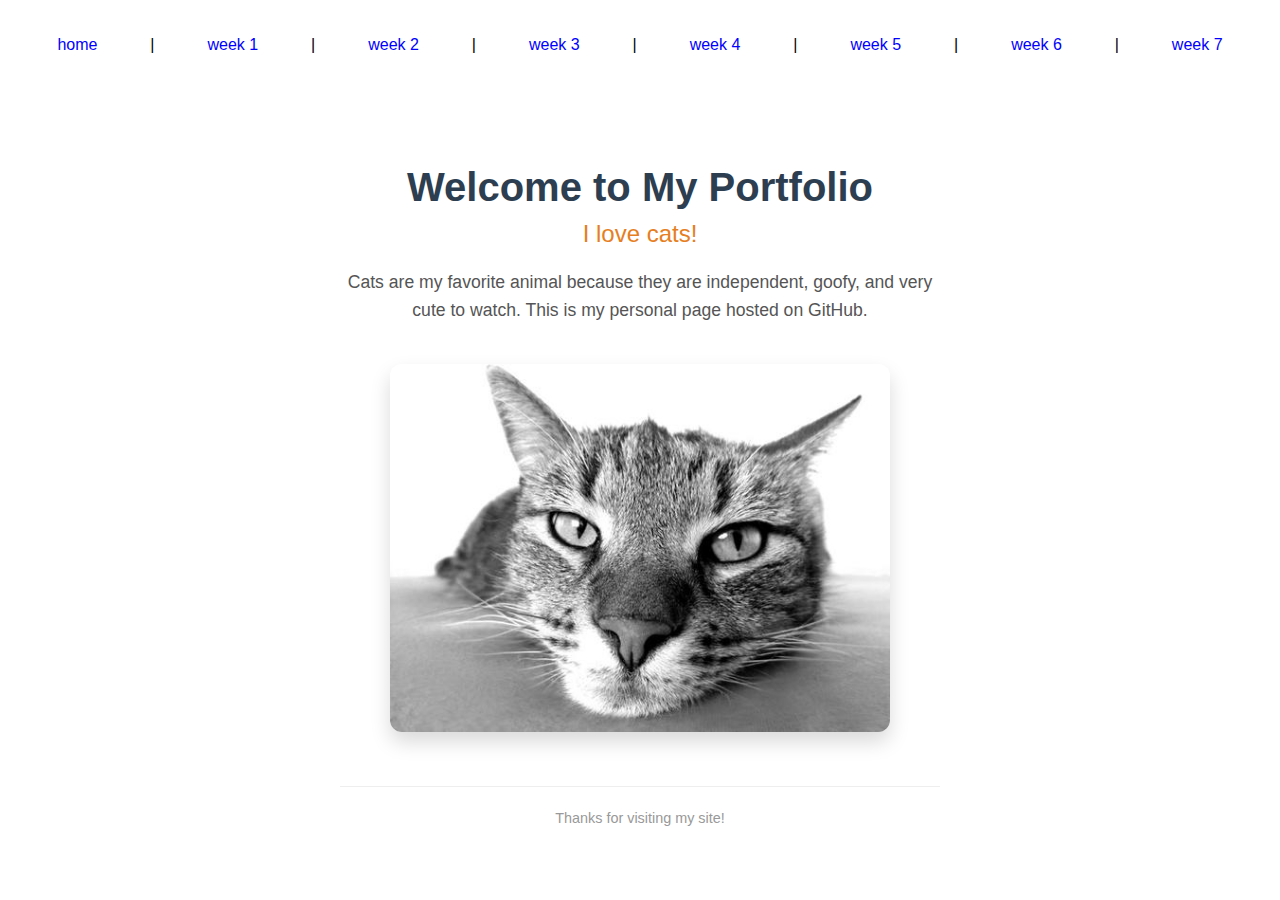
<file: index.html>
<!DOCTYPE html>
<html>
  <head>
    <title>IT Fundamentals</title>
    <link rel="stylesheet" href="./css/mypdfstyle.css">
  </head>
  <body>
<div>
&nbsp;
<a href="home.html" target="dock">home</a> |
<a href="week1.html" target="dock">week 1</a> |
<a href="week2.html" target="dock">week 2</a> |
<a href="week3.html" target="dock">week 3</a> |
<a href="week4.html" target="dock">week 4</a> |
<a href="week5.html" target="dock">week 5</a> |
<a href="week6.html" target="dock">week 6</a> |
<a href="week7.html" target="dock">week 7</a> 
&nbsp;
</div>
    <iframe src="home.html" name="dock"></iframe>
  </body>
</html>
</file>
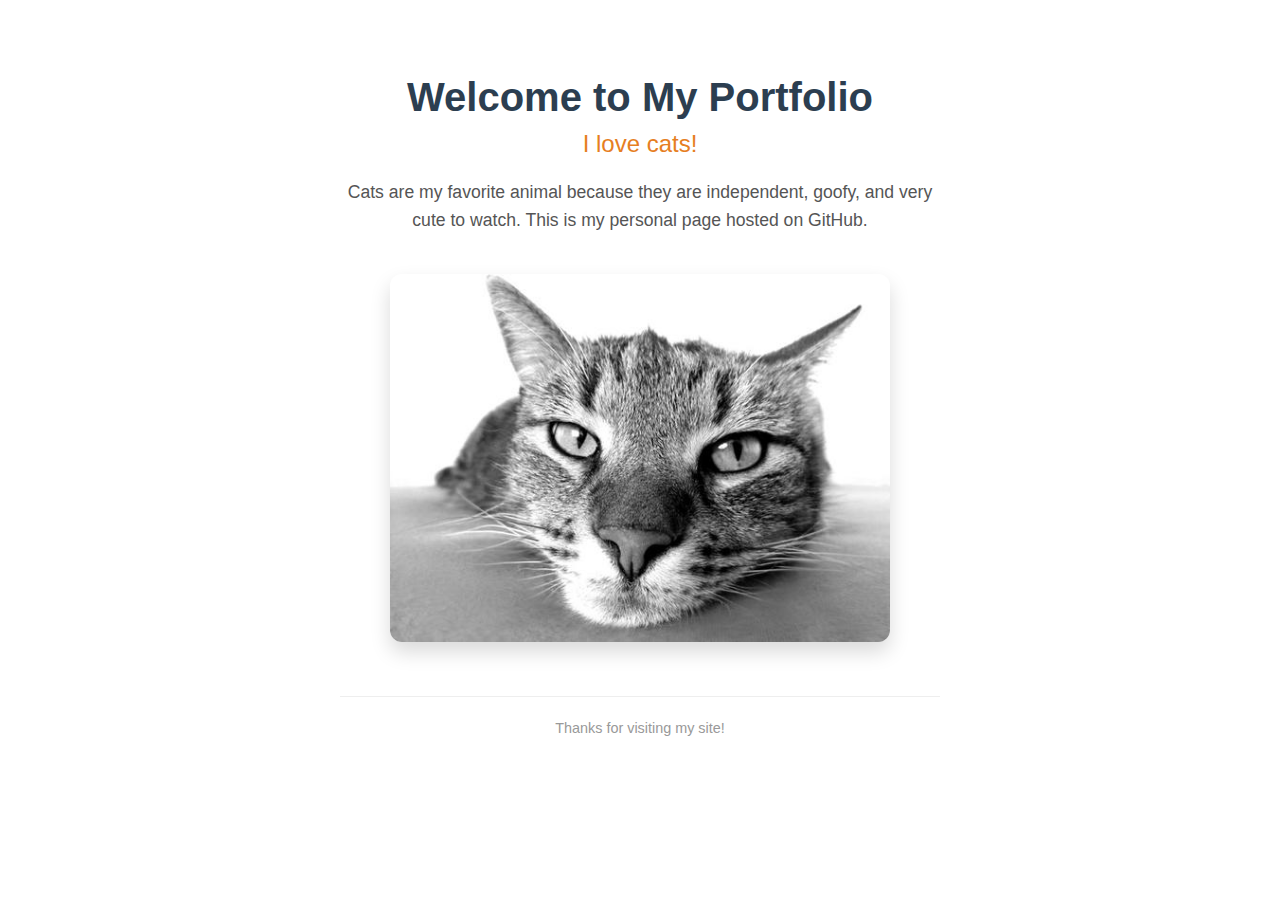
<file: home.html>
<!DOCTYPE html>
<html>
  <head>
    <title>IT Fundamentals</title>
    <style>
        body { 
            font-family: 'Segoe UI', Tahoma, Geneva, Verdana, sans-serif; 
            text-align: center; 
            background-color: #ffffff; 
            color: #333;
            padding: 40px;
        }
        
        h1 { 
            color: #2c3e50; 
            font-size: 2.5em;
            margin-bottom: 10px;
        }

        h2 {
            color: #e67e22;
            font-weight: 300;
            margin-top: 0;
        }

        p {
            font-size: 1.1em;
            color: #555;
            line-height: 1.6;
            max-width: 600px;
            margin: 20px auto;
        }

        img { 
            width: 60%; 
            max-width: 500px;
            border-radius: 12px; 
            box-shadow: 0 10px 20px rgba(0,0,0,0.15);
            transition: transform 0.3s ease;
            margin-top: 20px;
        }

        img:hover {
            transform: scale(1.02);
        }
        
        .footer {
            margin-top: 50px;
            font-size: 0.9em;
            color: #999;
            border-top: 1px solid #eee;
            padding-top: 20px;
        }
    </style>
  </head>
  <body>
    <h1>Welcome to My Portfolio</h1>
    <h2>I love cats!</h2>
    
    <p>Cats are my favorite animal because they are independent, goofy, and very cute to watch. This is my personal page hosted on GitHub.</p>
    
    <img src="images/cat.jpg" alt="Cat Image">
    
    <p class="footer">Thanks for visiting my site!</p>
  </body>
</html>
</file>
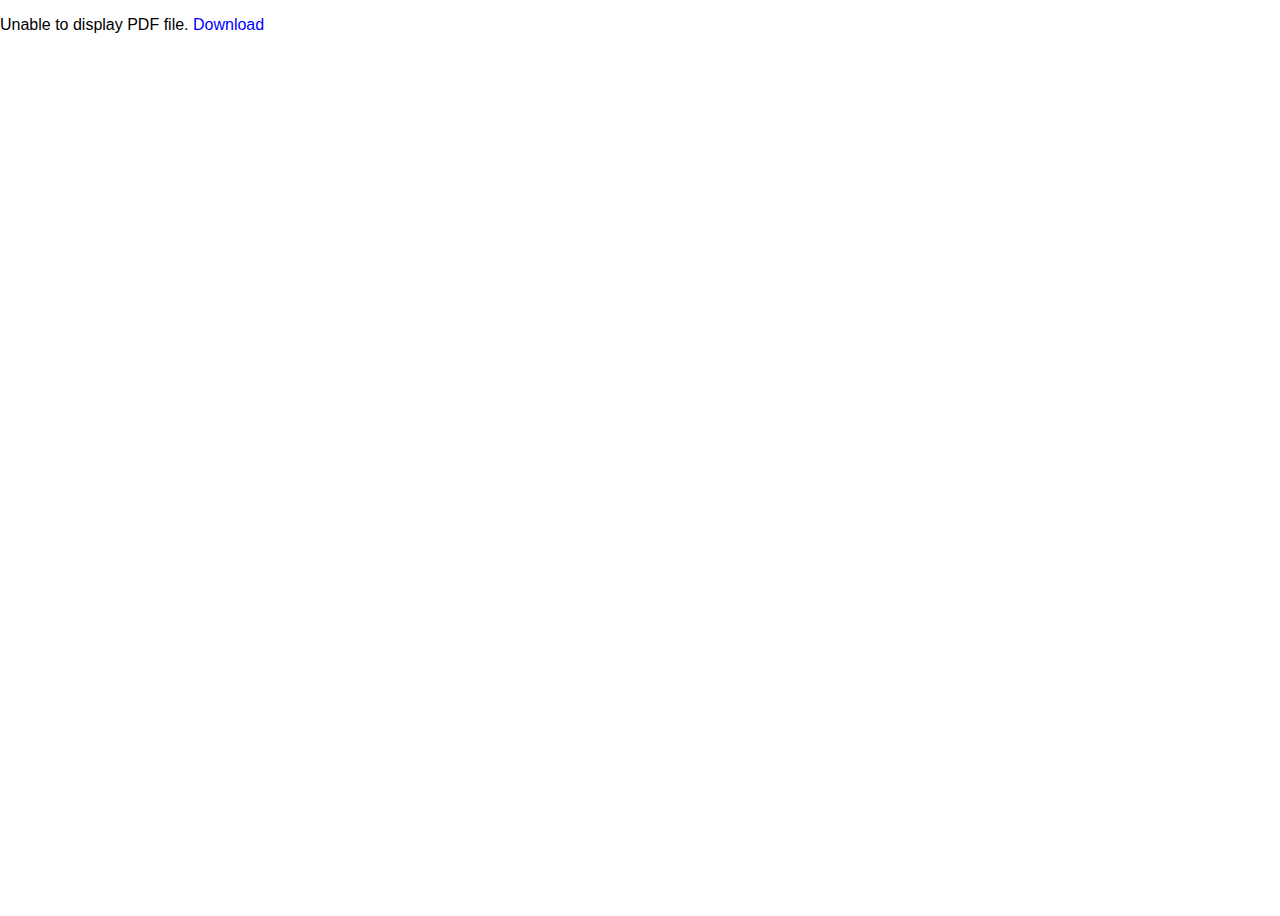
<file: week1.html>
<!DOCTYPE html>
<html>
  <head>
    <title>IT Fundamentals</title>
    <link rel="stylesheet" href="./css/mypdfstyle.css">
  </head>
  <body>
    <object data="./pdf/week1.pdf" type="application/pdf">
      <p>Unable to display PDF file. <a href="./pdf/week1.pdf">Download</a></p>
    </object>
  </body>
</html>
</file>
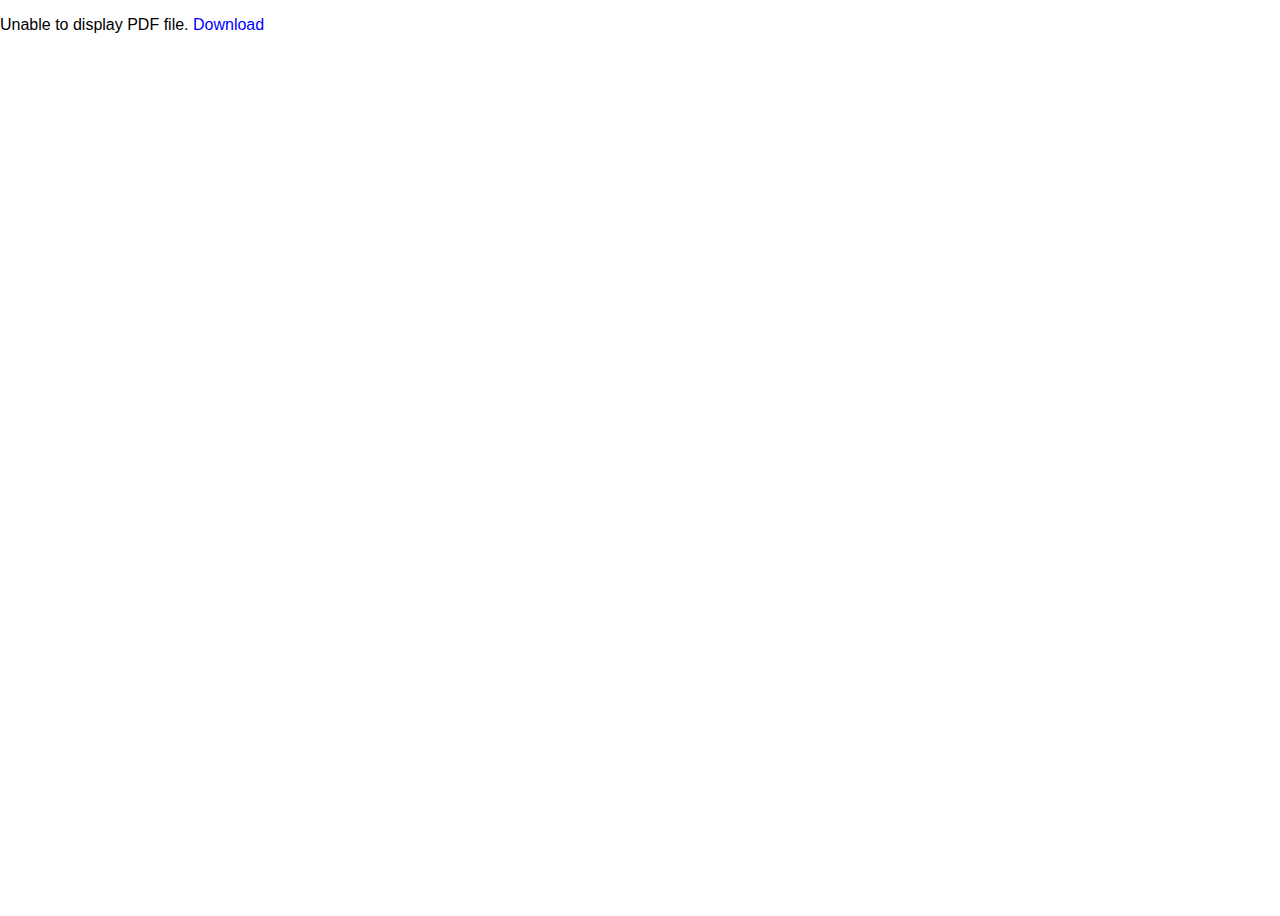
<file: week2.html>
<!DOCTYPE html>
<html>
  <head>
    <title>IT Fundamentals</title>
    <link rel="stylesheet" href="./css/mypdfstyle.css">
  </head>
  <body>
    <object data="./pdf/week2.pdf" type="application/pdf">
      <p>Unable to display PDF file. <a href="./pdf/week2.pdf">Download</a></p>
    </object>
  </body>
</html>
</file>
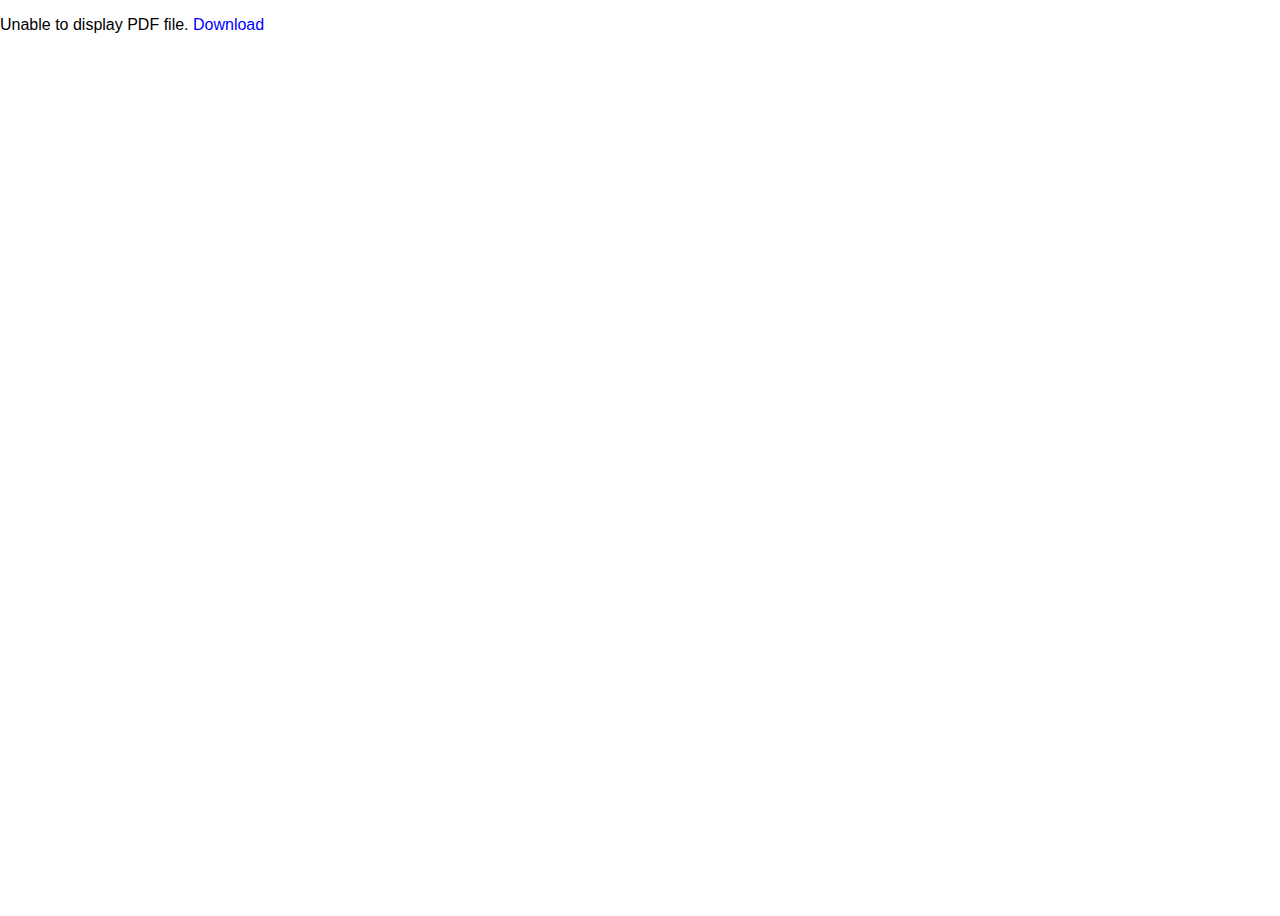
<file: week3.html>
<!DOCTYPE html>
<html>
  <head>
    <title>IT Fundamentals</title>
    <link rel="stylesheet" href="./css/mypdfstyle.css">
  </head>
  <body>
    <object data="./pdf/week3.pdf" type="application/pdf">
      <p>Unable to display PDF file. <a href="./pdf/week3.pdf">Download</a></p>
    </object>
  </body>
</html>
</file>
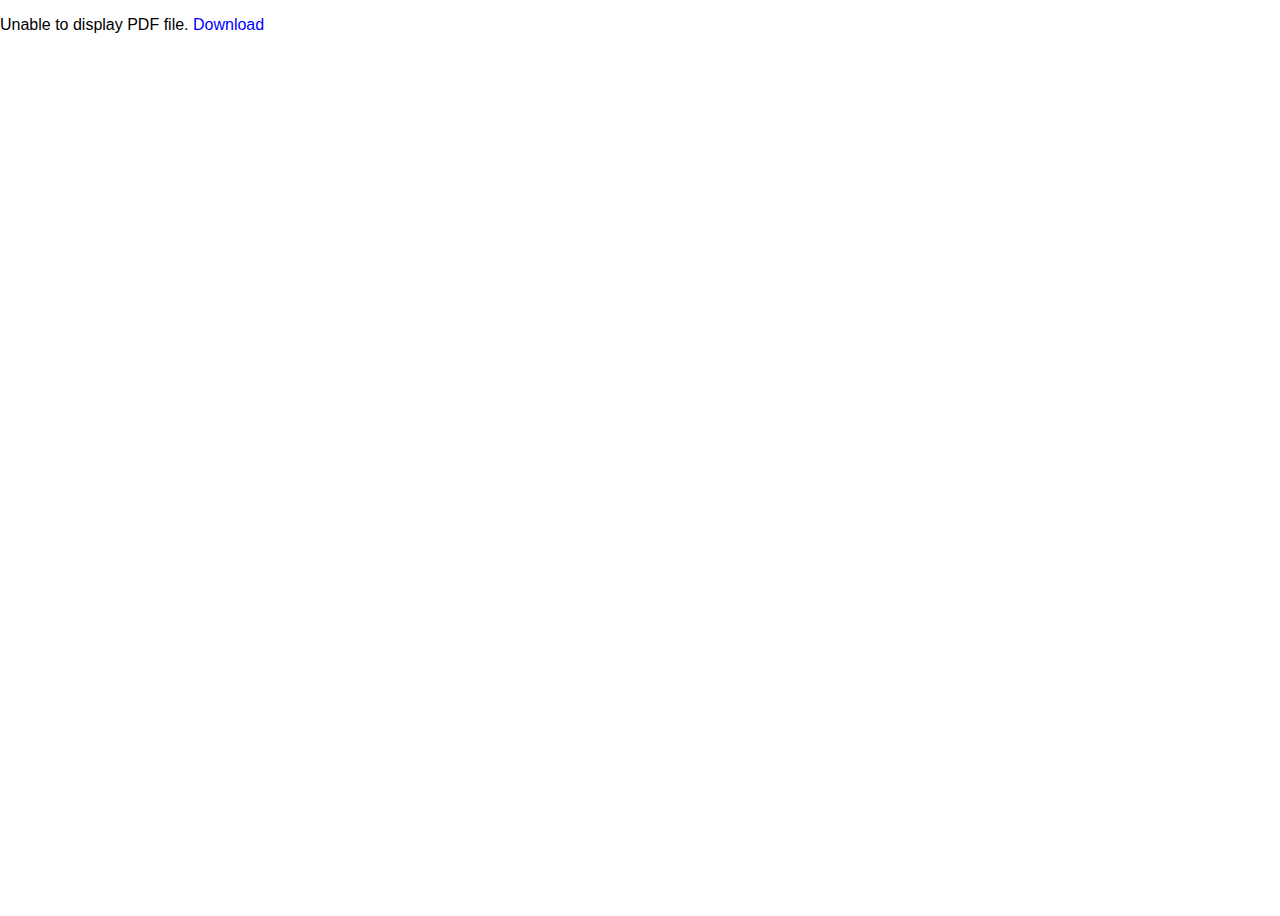
<file: week4.html>
<!DOCTYPE html>
<html>
  <head>
    <title>IT Fundamentals</title>
    <link rel="stylesheet" href="./css/mypdfstyle.css">
  </head>
  <body>
    <object data="./pdf/week4.pdf" type="application/pdf">
      <p>Unable to display PDF file. <a href="./pdf/week4.pdf">Download</a></p>
    </object>
  </body>
</html>
</file>
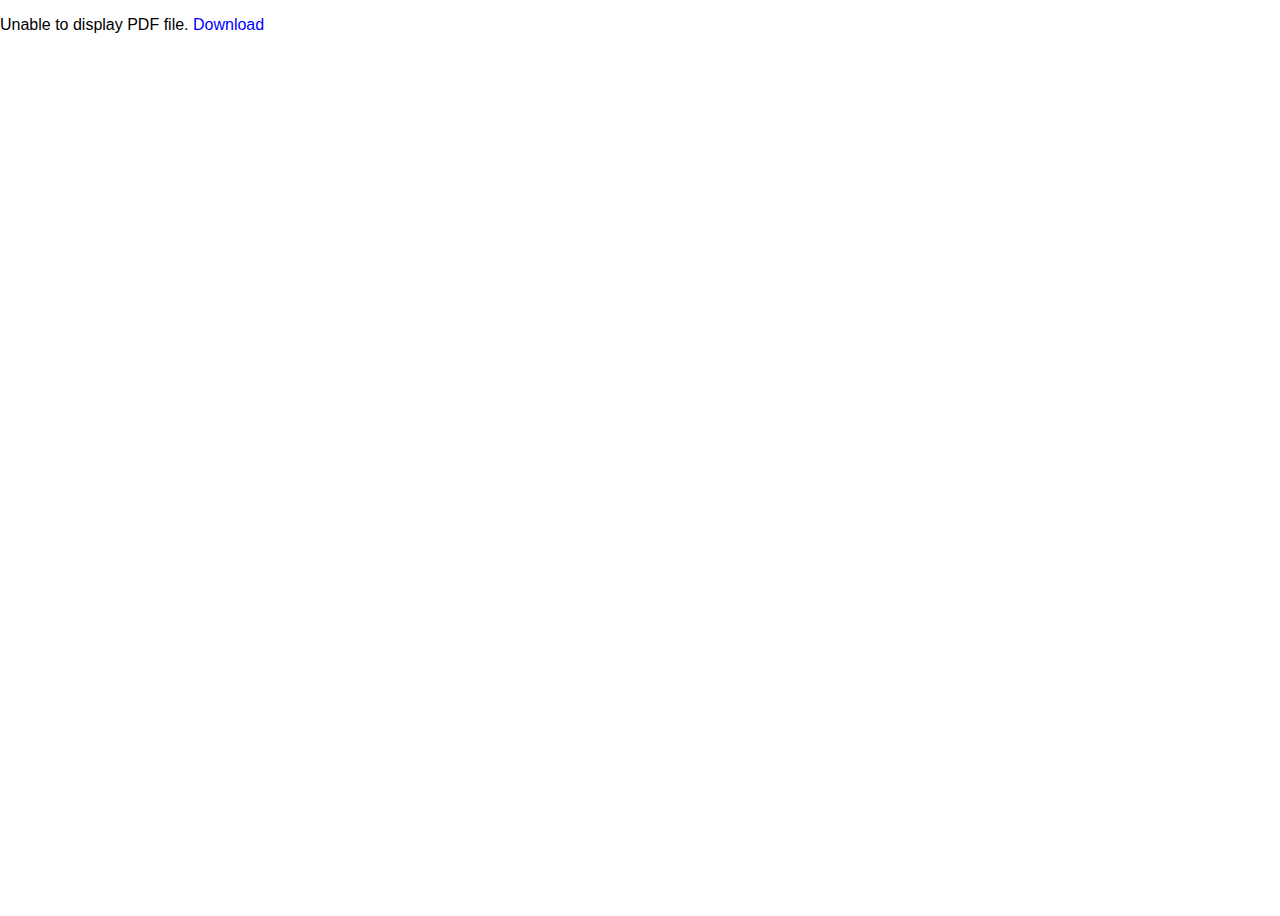
<file: week5.html>
<!DOCTYPE html>
<html>
  <head>
    <title>IT Fundamentals</title>
    <link rel="stylesheet" href="./css/mypdfstyle.css">
  </head>
  <body>
    <object data="./pdf/week5.pdf" type="application/pdf">
      <p>Unable to display PDF file. <a href="./pdf/week5.pdf">Download</a></p>
    </object>
  </body>
</html>
</file>
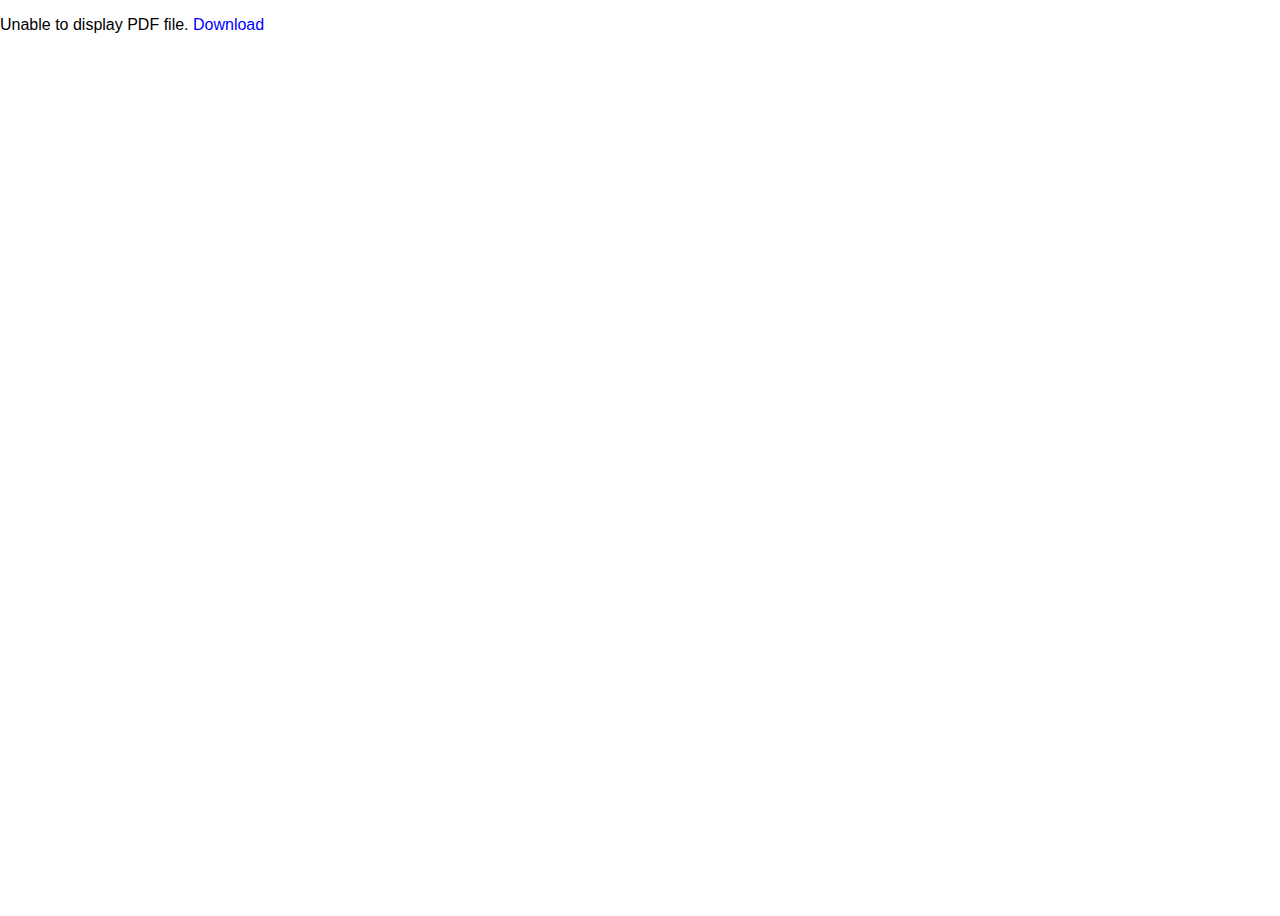
<file: week6.html>
<!DOCTYPE html>
<html>
  <head>
    <title>IT Fundamentals</title>
    <link rel="stylesheet" href="./css/mypdfstyle.css">
  </head>
  <body>
    <object data="./pdf/week6.pdf" type="application/pdf">
      <p>Unable to display PDF file. <a href="./pdf/week6.pdf">Download</a></p>
    </object>
  </body>
</html>
</file>
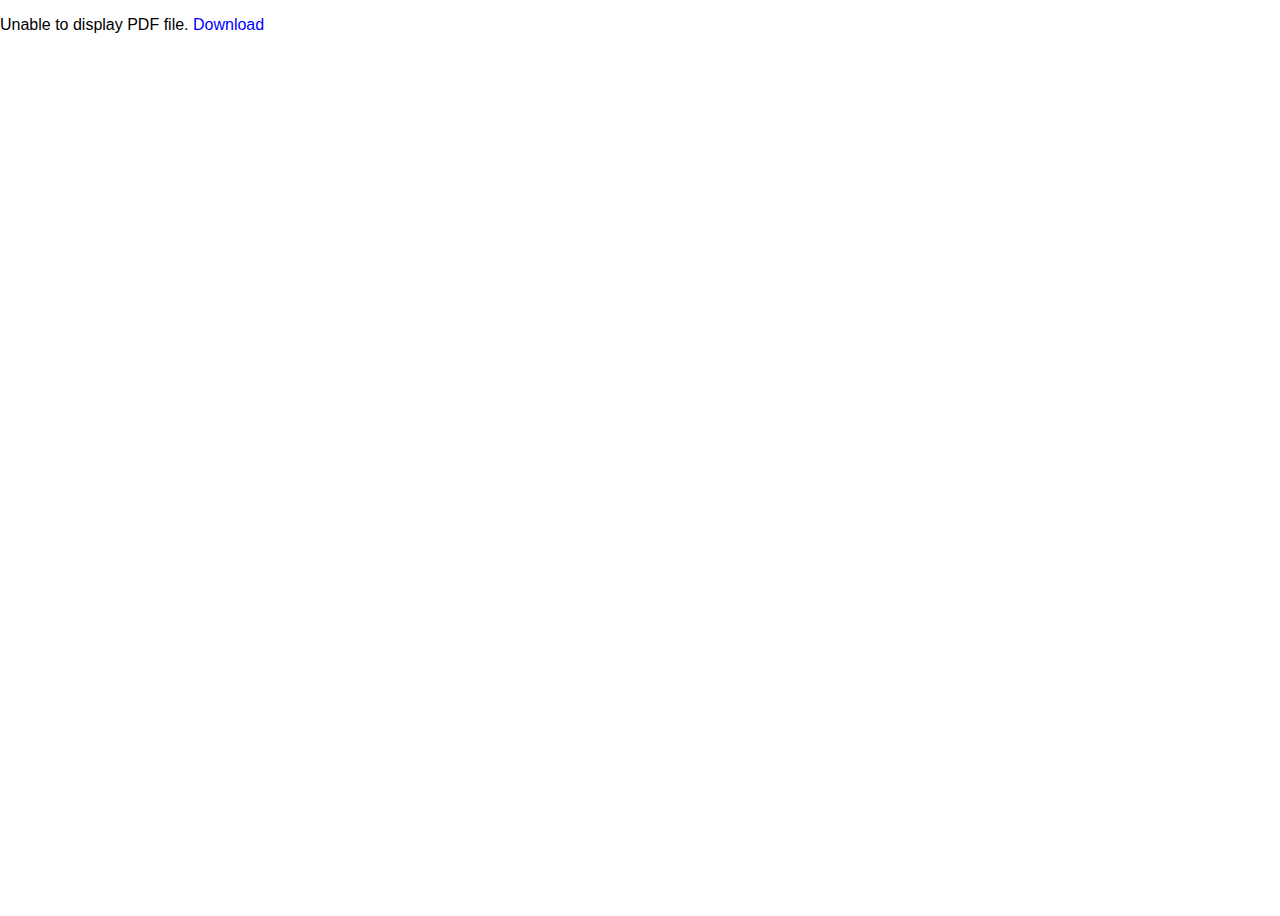
<file: week7.html>
<!DOCTYPE html>
<html>
  <head>
    <title>IT Fundamentals</title>
    <link rel="stylesheet" href="./css/mypdfstyle.css">
  </head>
  <body>
    <object data="./pdf/week7.pdf" type="application/pdf">
      <p>Unable to display PDF file. <a href="./pdf/week7.pdf">Download</a></p>
    </object>
  </body>
</html>
</file>
<file: css/mypdfstyle.css>
html   {
        overflow: auto;
        font-family: sans-serif;
}

html,
body,
object {
        margin: 0px;
        padding: 0px;
        height: 100%;
        border: none;
}

div,
iframe,
object {
        display: block;
        width: 100%;
        border: none;
        overflow-y: auto;
        overflow-x: hidden;
}

iframe {
        height: 90%;
}

div{
        display: flex;
        align-items:center;
        justify-content:space-between;
        height: 10%;
}

a{
        color: #0000ff;
        text-decoration: none;
        cursor: cell;
}

a:visited{
        color: #0000ff;
}

a:hover{
        color: #ff0000;
        text-shadow: 1px 1px #ccc;
}
</file>
